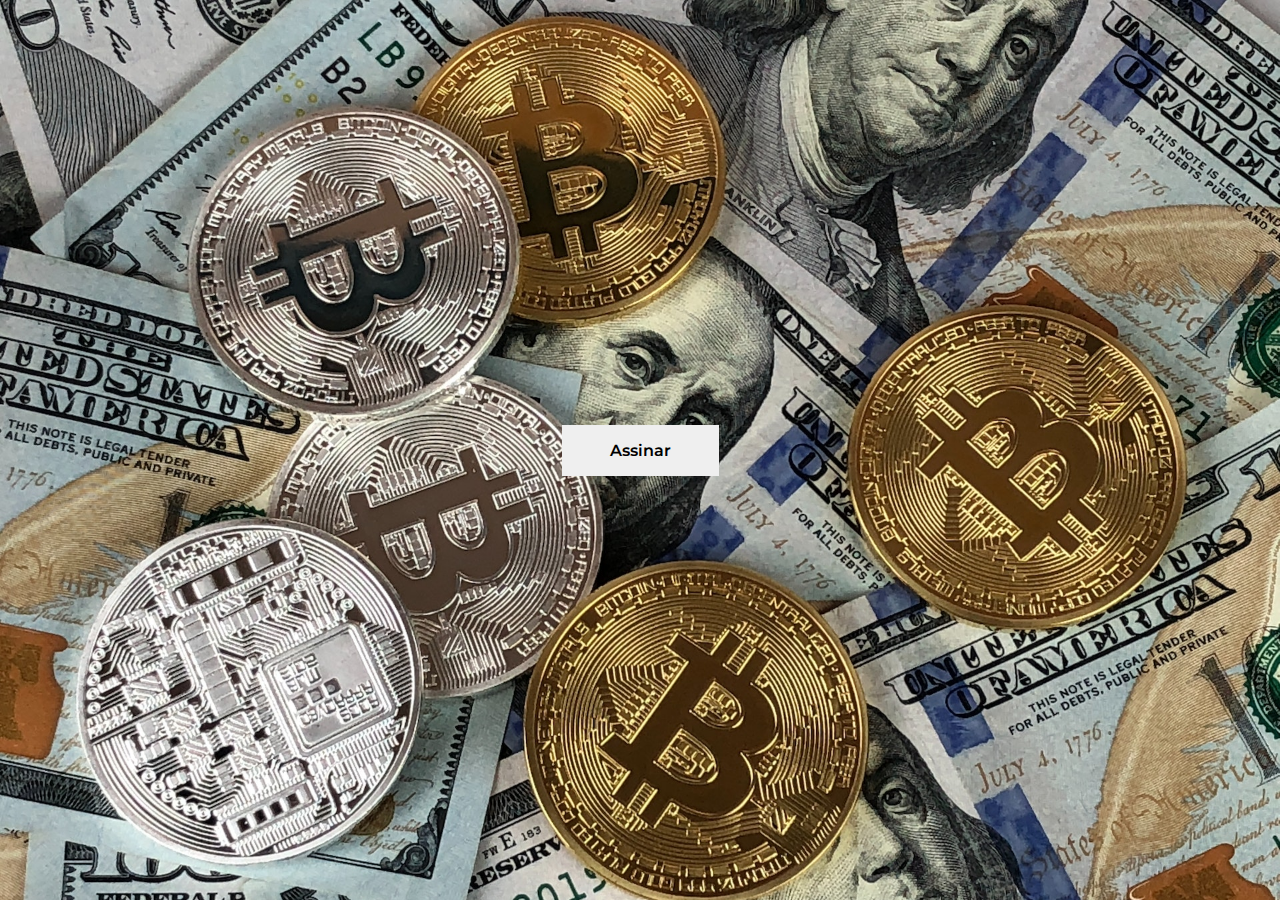
<file: index.html>
<!DOCTYPE html>
<html lang="en">
<head>
    <meta charset="UTF-8">
    <meta http-equiv="X-UA-Compatible" content="IE=edge">
    <meta name="viewport" content="width=device-width, initial-scale=1.0">
    <title>Cripto Newslatter</title>
    <!-- STYLE CSS-->
    <link rel="stylesheet" href="style.css">
    <!-- FONT AWESOME CDN-->
    <link rel="stylesheet" href="https://cdnjs.cloudflare.com/ajax/libs/font-awesome/6.2.0/css/all.min.css" integrity="sha512-xh6O/CkQoPOWDdYTDqeRdPCVd1SpvCA9XXcUnZS2FmJNp1coAFzvtCN9BmamE+4aHK8yyUHUSCcJHgXloTyT2A==" crossorigin="anonymous" referrerpolicy="no-referrer" />
</head>
<body>
    <button>Assinar</button>
    <div class="modal">
        <div class="card">
            <i class="fa-solid fa-xmark" id="close"></i>
            <div class="brand">
                <img src="./img/criptomoedas.png">
            </div>
            <div class="info">
                <h2>Se inscreva na Newslatter!</h2>
                <p>Se inscreva no maior e melhor newsletter sobre criptomoedas de todo Brasil! Acompanhe notícias, variações e todas as novidades de um mercado que está em crescimento absurdo! Assine e não perca nenhuma oportunidade, grátis e rápido.</p>
                <form action="#">
                    <input type="email" placeholder="Digite seu e-mail">
                    <input type="submit" value="ASSINAR" id="submit">
                </form>
            </div>
        </div>
    </div>

    <script src="./index.js"></script>
</body>
</html>
</file>
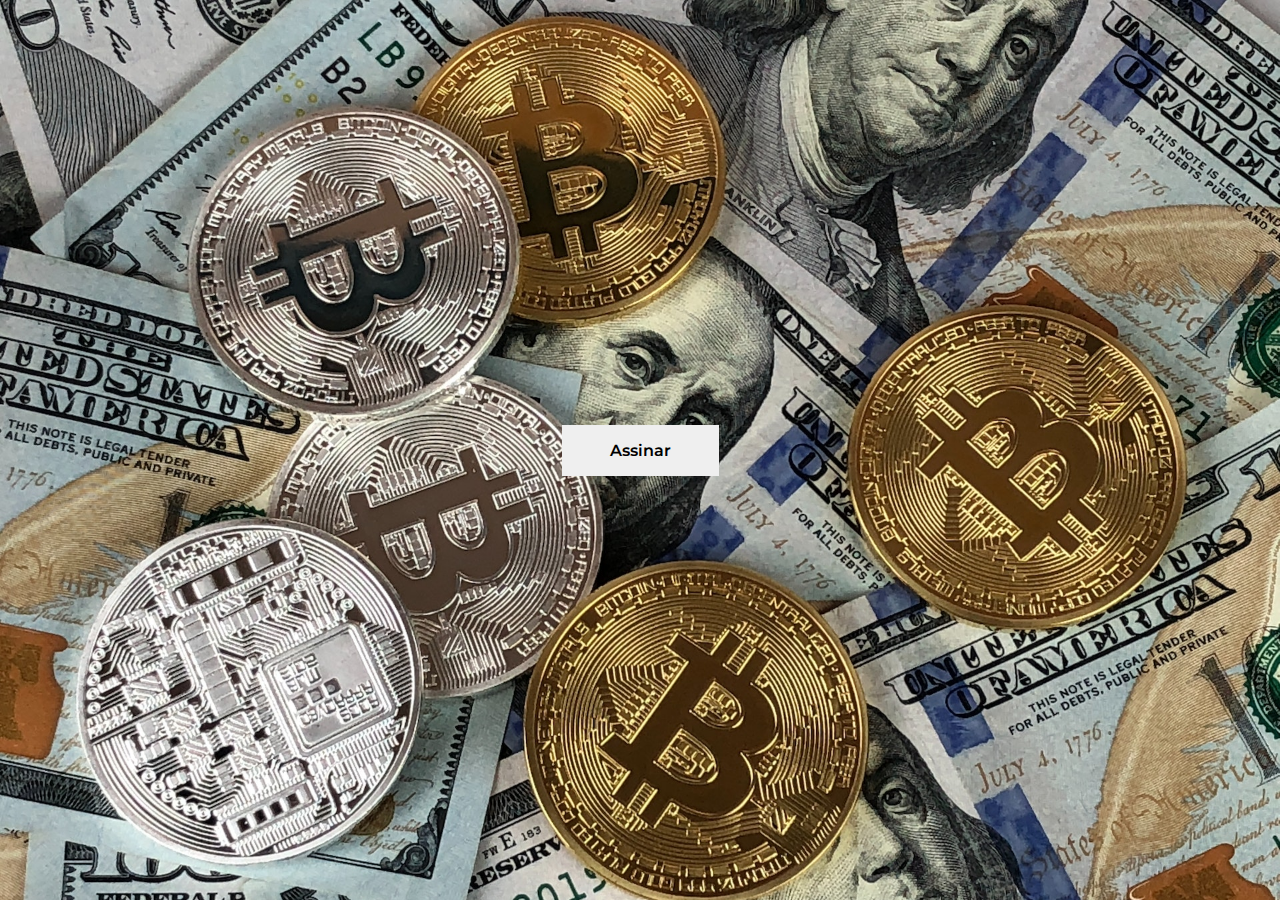
<file: templates/index.html>
<!DOCTYPE html>
<html lang="en">
<head>
    <meta charset="UTF-8">
    <meta http-equiv="X-UA-Compatible" content="IE=edge">
    <meta name="viewport" content="width=device-width, initial-scale=1.0">
    <title>Cripto Newslatter</title>
    <!-- STYLE CSS-->
    <link rel="stylesheet" href="../static/style.css">
    <!-- FONT AWESOME CDN-->
    <link rel="stylesheet" href="https://cdnjs.cloudflare.com/ajax/libs/font-awesome/6.2.0/css/all.min.css" integrity="sha512-xh6O/CkQoPOWDdYTDqeRdPCVd1SpvCA9XXcUnZS2FmJNp1coAFzvtCN9BmamE+4aHK8yyUHUSCcJHgXloTyT2A==" crossorigin="anonymous" referrerpolicy="no-referrer" />
    <!-- ICONE -->
    <link rel="apple-touch-icon" sizes="180x180" href="../static/img/apple-touch-icon.png">
    <link rel="icon" type="image/png" sizes="32x32" href="../static/img/favicon-32x32.png">
    <link rel="icon" type="image/png" sizes="16x16" href="../static/img/favicon-16x16.png">
    <link rel="manifest" href="../static/img/site.webmanifest">
    
</head>
<body>
    <button>Assinar</button>
    <div class="modal">
        <div class="card">
            <i class="fa-solid fa-xmark" id="close"></i>
            <div class="brand">
                <img src="../static/img/criptomoedas.png">
            </div>
            <div class="info">
                <h2>Se inscreva na Newslatter!</h2>
                <p>Se inscreva no maior e melhor newsletter sobre criptomoedas de todo Brasil! Acompanhe notícias, variações e todas as novidades de um mercado que está em crescimento absurdo! Assine e não perca nenhuma oportunidade, grátis e rápido.</p>
                <form action='/send' method="POST">
                    <input type="email" placeholder="Digite seu e-mail" name="email">
                    <button type="submit" id="btnassinar"> ASSINAR </button>
                </form>
            </div>
        </div>
    </div>

    <script src="../static/index.js"></script>
</body>
</html>
</file>
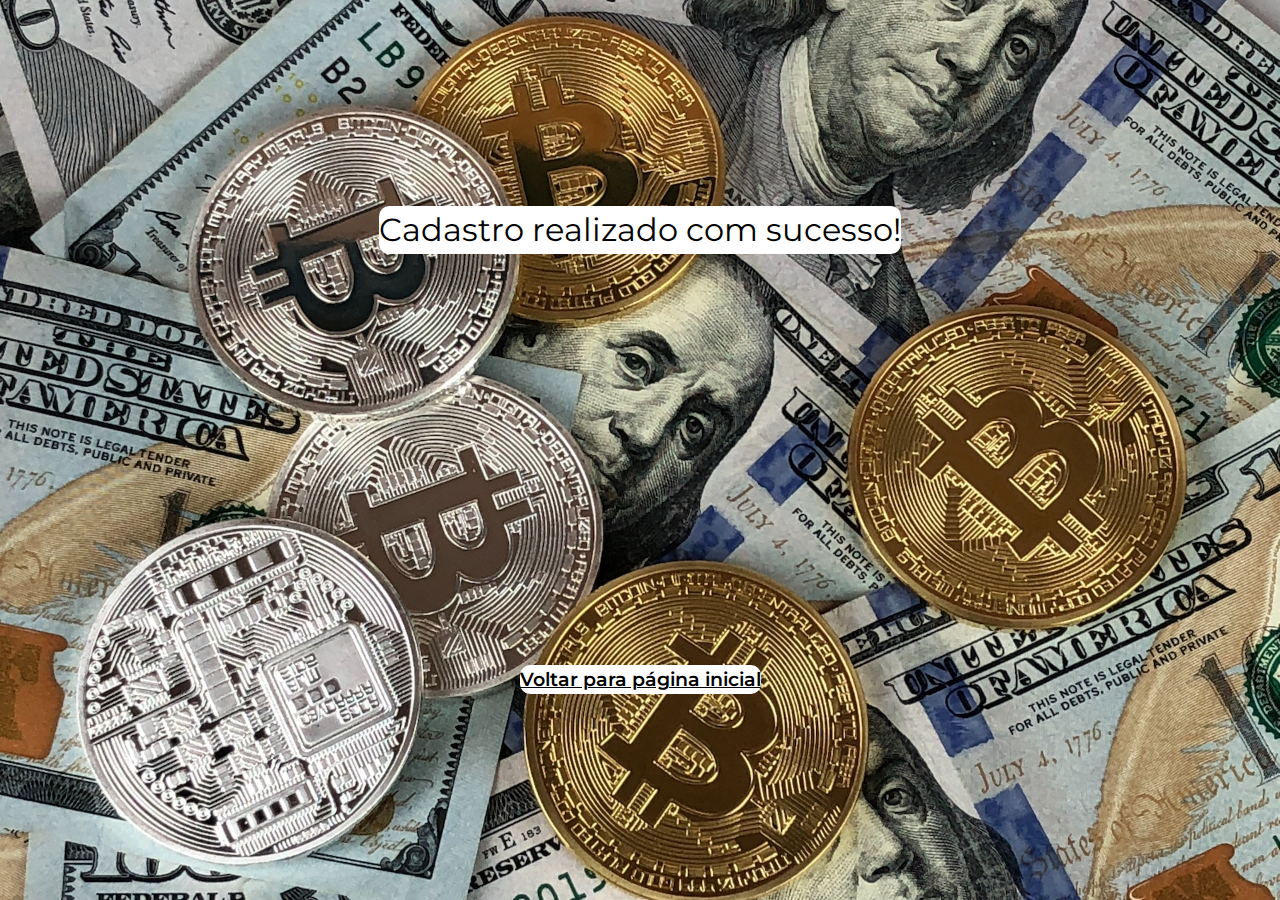
<file: templates/sucess.html>
<!DOCTYPE html>
<html lang="en">
<head>
    <meta charset="UTF-8">
    <meta http-equiv="X-UA-Compatible" content="IE=edge">
    <meta name="viewport" content="width=device-width, initial-scale=1.0">
    <title>Cripto Newslatter</title>
     <!-- STYLE CSS-->
     <link rel="stylesheet" href="../static/style.css">
     <!-- FONT AWESOME CDN-->
     <link rel="stylesheet" href="https://cdnjs.cloudflare.com/ajax/libs/font-awesome/6.2.0/css/all.min.css" integrity="sha512-xh6O/CkQoPOWDdYTDqeRdPCVd1SpvCA9XXcUnZS2FmJNp1coAFzvtCN9BmamE+4aHK8yyUHUSCcJHgXloTyT2A==" crossorigin="anonymous" referrerpolicy="no-referrer" />
     <!-- ICONE -->
     <link rel="apple-touch-icon" sizes="180x180" href="../static/img/apple-touch-icon.png">
     <link rel="icon" type="image/png" sizes="32x32" href="../static/img/favicon-32x32.png">
     <link rel="icon" type="image/png" sizes="16x16" href="../static/img/favicon-16x16.png">
     <link rel="manifest" href="../static/img/site.webmanifest">
</head>
<body>
    <div class="modal">
        <div class="card">
            <i class="fa-solid fa-xmark" id="close"></i>
            <div class="brand">
                <img src="../static/img/criptomoedas.png">
            </div>
            
        </div>
    </div>
    <div id="sucess">
        <h1 id="h1sucess">Cadastro realizado com sucesso!</h1>
    </div>
    <a href="/">Voltar para página inicial</a>
    
</body>
</html>
</file>
<file: style.css>
/* Fontes */
@import url('https://fonts.googleapis.com/css2?family=Montserrat:wght@300&display=swap');
@import url('https://fonts.googleapis.com/css2?family=Montserrat:wght@600&display=swap');


* {
    margin: 0;
    padding: 0;
    border: none;
    box-sizing: border-box;

}

body {
    width: 100vw;
    height: 100vh;
    display: grid;
    place-items: center;
    font-family: 'Montserrat', sans-serif;
    font-weight: 300;
    line-height: 1.5;
    background-image: url(img/bg2.jpg);
    background-size: cover;

}

body img {
    background-color: green;
    border-radius: 50%;
}

button {
    padding: 1rem 3rem;
    font-size: 1rem;
    transition: all 300ms ease;
    font-family: 'Montserrat', sans-serif;
    font-weight: 600;

}

button:hover {
    opacity: 0.9;
    cursor: pointer;

}

#submit:hover {
    cursor: pointer;

}

i {
    cursor: pointer;
}

/* Modal */

.modal {
    width: 100%;
    height: 100%;
    position: fixed;
    display: grid;
    place-items: center;
    background: rgba(0, 0, 0, 0.2);
    display: none;
    animation: openModal 1s linear forwards;
}

.modal .card {
    background: white;
    width: 50rem;
    display: flex;
    align-items: center;
    gap: 2rem;
    padding: 2rem;
    position: relative;

}

.modal img {

    max-width: 200px;
    max-height: 150px;
    width: auto;
    height: auto;
    display: block;

}

.modal .card #close {
    position: absolute;
    top: 2rem;
    right: 2rem;
    font-size: 1.5rem;
}


.modal .card h2 {
    margin-bottom: 2rem;

}

.modal .card form {
    margin-top: 2rem;
    width: 100%;
    display: flex;
    justify-content: space-between;

}

.modal .card input[type="email"] {
    background: #eee;
    width: 100%;
    padding: 1rem;
    outline: none;
}

.modal .card input[type="submit"] {
    background: green;
    color: white;
    padding: 0 1.6rem;

}

/* Responsividade / MEDIA */

@media screen and (max-width: 800px) {
    .modal .card {
        flex-direction: column;
        width: 80vw;
        text-align: center;
    }

    .modal .card .brand {
        width: auto;
        height: auto;
        display: block;
        overflow: hidden;
    }

    .modal .card form {
        display: block;
    }

    .modal .card form input[type="email"],
    .modal .card form input[type="email"]::placeholder {
        text-align: center;

    }

    .modal .card form input[type="submit"] {
        display: block;
        width: 100%;
        padding: 1rem 0;
        margin-top: 0.6rem;
    }
}

/* Keyframes Abrir Modal*/
@keyframes openModal {
    from {
        opacity: 0;

    }

    to {
        opacity: 1;
    }
}

.close-modal-animation {
    animation: closeModal 1s linear forwards;
}

/* Keyframes Fechar Modal*/
@keyframes closeModal {
    from {
        opacity: 1;

    }

    to {
        opacity: 0;
    }
}
</file>
<file: static/style.css>
/* Fontes */
@import url('https://fonts.googleapis.com/css2?family=Montserrat:wght@300&display=swap');
@import url('https://fonts.googleapis.com/css2?family=Montserrat:wght@600&display=swap');


* {
    margin: 0;
    padding: 0;
    border: none;
    box-sizing: border-box;

}

body {
    width: 100vw;
    height: 100vh;
    display: grid;
    place-items: center;
    font-family: 'Montserrat', sans-serif;
    font-weight: 300;
    line-height: 1.5;
    background-image: url(img/bg2.jpg);
    background-size: cover;

}

body img {
    background-color: green;
    border-radius: 50%;
}

button {
    padding: 1rem 3rem;
    font-size: 1rem;
    transition: all 300ms ease;
    font-family: 'Montserrat', sans-serif;
    font-weight: 600;

}

button:hover {
    opacity: 0.9;
    cursor: pointer;

}

#submit:hover {
    cursor: pointer;

}

i {
    cursor: pointer;
}

/* Modal */

.modal {
    width: 100%;
    height: 100%;
    position: fixed;
    display: grid;
    place-items: center;
    background: rgba(0, 0, 0, 0.2);
    display: none;
    animation: openModal 1s linear forwards;
}

.modal .card {
    background: white;
    width: 50rem;
    display: flex;
    align-items: center;
    gap: 2rem;
    padding: 2rem;
    position: relative;

}

.modal img {

    max-width: 200px;
    max-height: 150px;
    width: auto;
    height: auto;
    display: block;

}

.modal .card #close {
    position: absolute;
    top: 2rem;
    right: 2rem;
    font-size: 1.5rem;
}


.modal .card h2 {
    margin-bottom: 2rem;

}

.modal .card form {
    margin-top: 2rem;
    width: 100%;
    display: flex;
    justify-content: space-between;

}

.modal .card input[type="email"] {
    background: #eee;
    width: 100%;
    padding: 1rem;
    outline: none;
}

.modal .card input[type="submit"] {
    background: green;
    color: white;
    padding: 0 1.6rem;

}

#btnassinar {
    background: green;
    color: white;
    padding: 0 1.6rem;
}

/* Responsividade / MEDIA */

@media screen and (max-width: 800px) {
    .modal .card {
        flex-direction: column;
        width: 80vw;
        text-align: center;
    }

    .modal .card .brand {
        width: auto;
        height: auto;
        display: block;
        overflow: hidden;
    }

    .modal .card form {
        display: block;
    }

    .modal .card form input[type="email"],
    .modal .card form input[type="email"]::placeholder {
        text-align: center;

    }

    .modal .card form input[type="submit"] {
        display: block;
        width: 100%;
        padding: 1rem 0;
        margin-top: 0.6rem;
    }

    #btnassinar {
        display: block;
        width: 100%;
        padding: 1rem 0;
        margin-top: 0.6rem;
    }
}

/* Keyframes Abrir Modal*/
@keyframes openModal {
    from {
        opacity: 0;

    }

    to {
        opacity: 1;
    }
}

.close-modal-animation {
    animation: closeModal 500ms linear forwards;
}

/* Keyframes Fechar Modal*/
@keyframes closeModal {
    from {
        opacity: 1;

    }

    to {
        opacity: 0;
    }
}

/* Página sucess */


#h1sucess {
    font-family: 'Montserrat', sans-serif;
    font-weight: 400;
    background-color: white;
    border-radius: 10px;
}


a {
    font-family: 'Montserrat', sans-serif;
    font-weight: 600;
    background-color: white;
    border-radius: 10px;
    color: black;
    font-size: 1.2rem;
}
</file>
